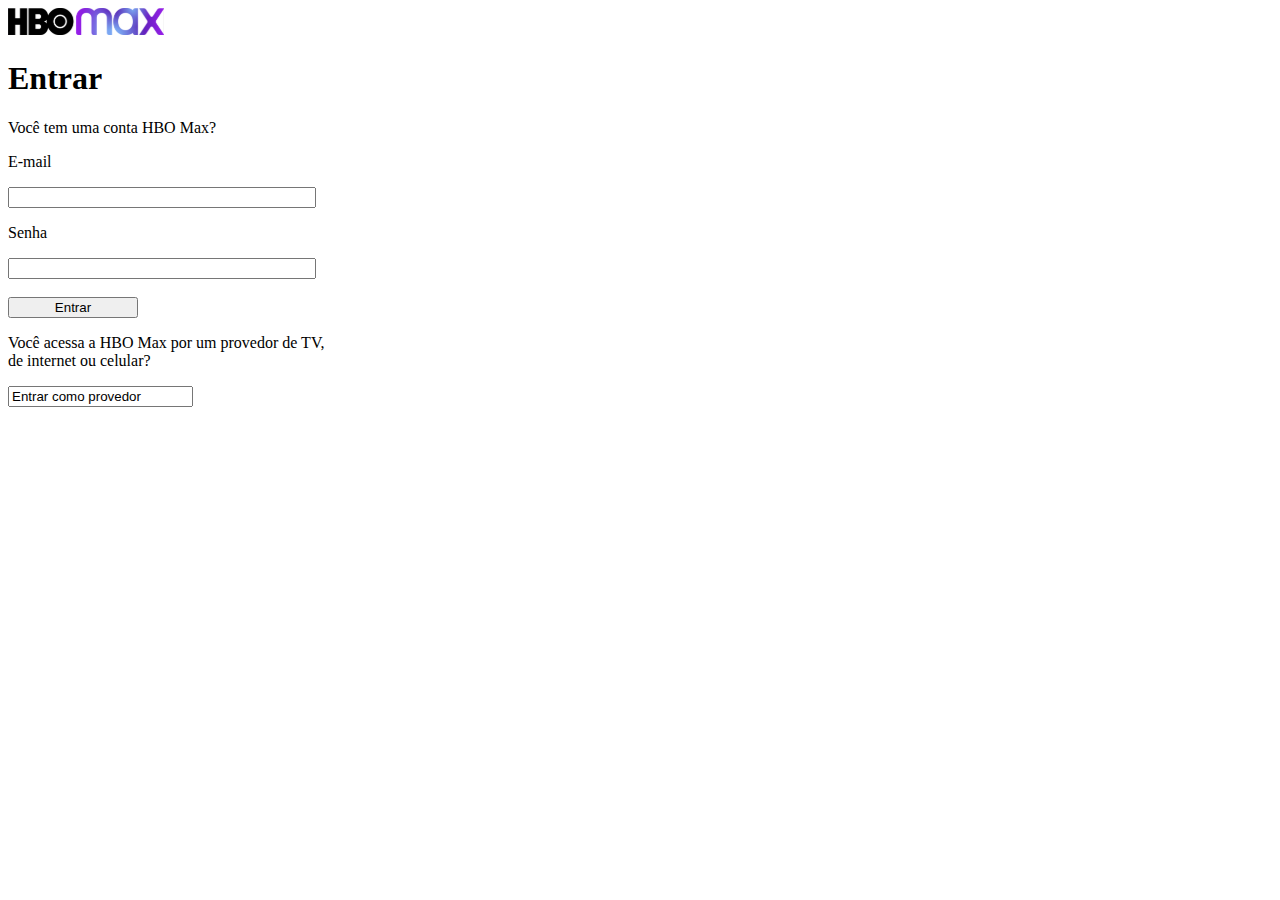
<file: page1/index.html>
<!DOCTYPE html>
<html lang="pt-br">

<head>
    <meta charset="UTF-8">
    <meta http-equiv="X-UA-Compatible" content="IE=edge">
    <meta name="viewport" content="width=device-width, initial-scale=1.0">
    <link rel="stylesheet" href="style.css">
    <title>HBO</title>

</head>

<body>

    <img src="img/img1.svg">
    <h1> Entrar </h1>
    <p>Você tem uma conta HBO Max?</p>

    <p>E-mail</p>
    <input type="email" class="formulario">

    <p>Senha</p>
    <input type="password" class="formulario"> <br> <br>

    <input type="button" name="Entrar" id="entrar" value="Entrar">

    <p>Você acessa a HBO Max por um provedor de TV, <br> de internet ou celular?</p>

    <input type="email" class="provedor" value="Entrar como provedor">



</body>

</html>
</file>
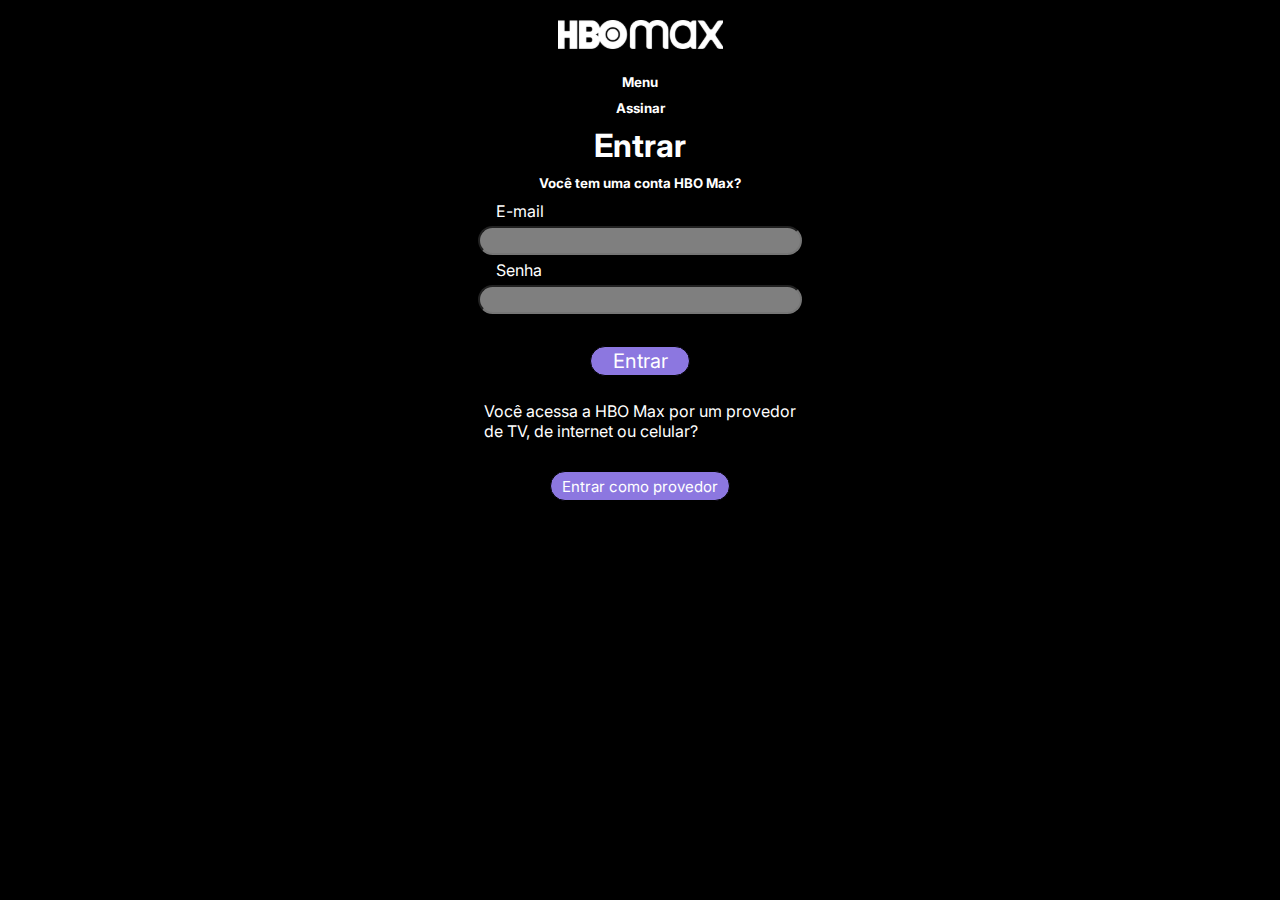
<file: page2/index.html>
<!DOCTYPE html>
<html lang="pt-br">

<head>
    <meta charset="UTF-8">
    <meta http-equiv="X-UA-Compatible" content="IE=edge">
    <meta name="viewport" content="width=device-width, initial-scale=1.0">
    <link rel="preconnect" href="https://fonts.googleapis.com">
    <link rel="preconnect" href="https://fonts.gstatic.com" crossorigin>
    <link href="https://fonts.googleapis.com/css2?family=Inter:wght@100;400&display=swap" rel="stylesheet">
    <link rel="stylesheet" href="style.css">
    <title>HBO</title>
    <style>
        * {
            background-color: black;
            color: white;
        }
    </style>
</head>

<body>
    <img src="logoHBO.svg">

    <h5>Menu</h5>
    <h5>Assinar</h5>
    <h1>Entrar</h1>
    <h5>Você tem uma conta HBO Max?</h5>

    <form>
        <label class="emailLabel">E-mail</label>
        <input type="email">

        <label class="passwordLabel">Senha</label>
        <input type="password">
    </form>





    <button class="entrar">Entrar</button>

    <p>Você acessa a HBO Max por um provedor
        <br> de TV, de internet ou celular?
    </p>

    <button class="provedor">Entrar como provedor</button>

</body>

</html>
</file>
<file: page1/style.css>
img {
    width: 156px;
}

.formulario {
    width: 300px;
}

#provedor {
    width: 230px;
}

#entrar {
    width: 130px;
}
</file>
<file: page2/style.css>
* {
    font-family: 'Inter';
    margin: 0;
    padding: 0;
    color: #FFF;
}

img {
    margin: 20px;
}

body {
    display: flex;
    flex-direction: column;
    align-items: center;
}

h1 {
    margin: 5px;
}

h5 {

    padding: 5px;
}

form {
    display: flex;
    flex-direction: column;
    align-items: center;
    width: 50%;
}

label {
    margin: 5px;
    text-align: left;
    width: 45%;
}


input {
    background: #7F7F7F;
    border-radius: 25px;
    width: 50%;
    height: 25px;
}

.entrar {
    margin-top: 32px;
    background: #8C77E0;
    border: 1px solid #000000;
    box-shadow: 0px 4px 4px rgba(0, 0, 0, 0.25);
    border-radius: 25px;
    box-sizing: border-box;
    width: 100px;
    height: 30px;
    font-size: 20px;
}

.provedor {
    font-family: 'Inter';
    font-style: normal;
    font-weight: 400;
    font-size: 15px;
    width: 180px;
    height: 30px;
    background: #8C77E0;
    border: 1px solid #000000;
    box-shadow: 0px 4px 4px rgba(0, 0, 0, 0.25);
    border-radius: 25px;
}

p {
    margin: 25px 0px 30px 0px;
}
</file>
